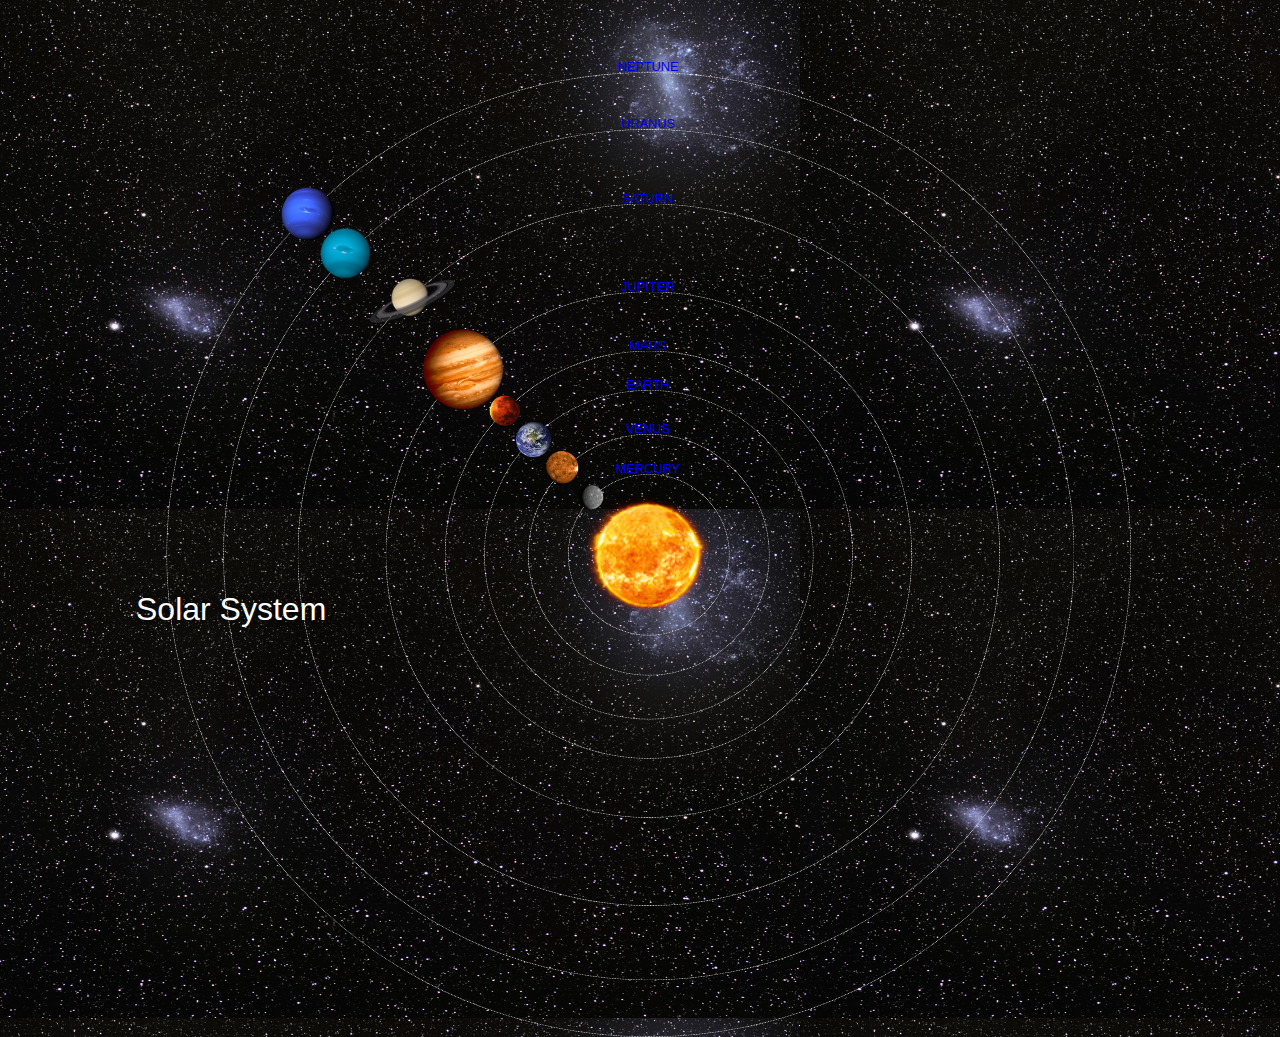
<file: index.html>
<!DOCTYPE html>
<html>
    <head>
        <title>Solar System</title>
        <link rel="stylesheet" href="style.css"/>
    </head>
    <body>
        <div id="container">
             <h1>Solar System</h1>
            <a href="sun.html"><img src="images/sun.png" id="sun"/></a>
            
            <div id="neptune-orbit">
                <a href="neptune.html"><img src="images/neptune.png" id="neptune"/></a>
            </div>
            <div id="neptune-label" class="label-box">
                <a href="neptune.html">NEPTUNE</a>
            </div>
            
            <div id="uranus-orbit">
                <a href="uranus.html"><img src="images/uranus.png" id="uranus"/></a>
            </div>
            <div id="uranus-label" class="label-box">
               <a href="uranus.html">URANUS</a>
            </div>    
            
            <div id="saturn-orbit">
                <a href="saturn.html"><img src="images/saturn.png" id="saturn"/></a>
            </div>
            <div id="saturn-label" class="label-box">
               <a href="saturn.html">SATURN</a>
            </div>

             <div id="jupiter-orbit">
                <a href="#"><img src="images/jupiter.png" id="jupiter"/></a>
            </div>
            <div id="jupiter-label" class="label-box">
               <a href="jupiter.html">JUPITER</a>
            </div> 
    
            <div id="mars-orbit">
                <a href="mars.html"><img id="mars" src="images/mars.png"/></a>
            </div>
               <div class="label-box" id="mars-label">
             <a href="mars.html" >MARS</a>
            </div> 
            
            <div id="earth-orbit">
                <a href="earth.html"><img id="earth" src="images/earth.png"/></a>
            </div>
               <div class="label-box" id="earth-label">
             <a href="earth.html" >EARTH</a>
            </div>
            
            <div id="venus-orbit">
                <a href="venus.html"><img id="venus" src="images/venus.png"/></a>
            </div>
               <div class="label-box" id="venus-label">
             <a href="venus.html" >VENUS</a>
            </div>            
            <div id="mercury-orbit">
                <a href="mercury.html"><img id="mercury" src="images/mercury.png"/></a>
            </div>
               <div class="label-box" id="mercury-label">
             <a href="mercury.html" >MERCURY</a>
            </div>
            
        </div>
    </body>
</html>
</file>
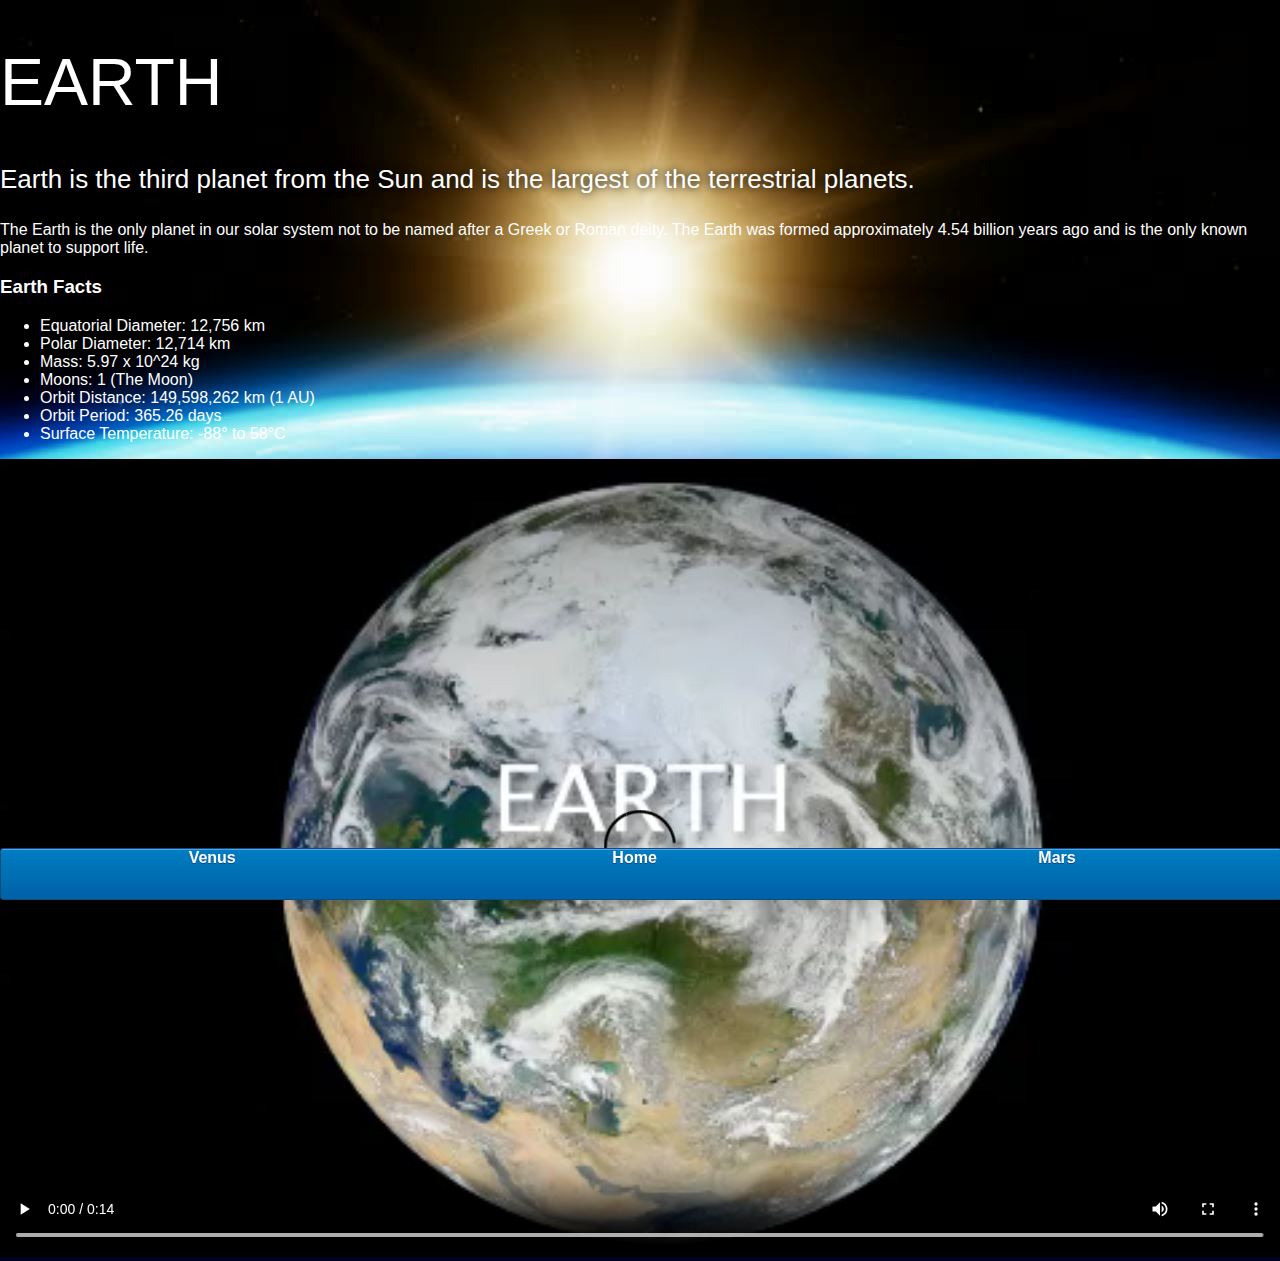
<file: earth.html>
<!DOCTYPE html>
<html>
    <head>
        <title>Solar System</title>
        <link rel="stylesheet" href="style-pages.css"/>
    </head>
    <body>
        <div id="main">
      <div id="cntent">
         <h1>Earth</h1>
                <p class="intro">
                    Earth is the third planet from the Sun and is the largest of the terrestrial planets. 
                </p>             

                <p>
                    The Earth is the only planet in our solar system not to be named after a Greek or Roman deity. The Earth was formed approximately 4.54 billion years ago and is the only known planet to support life.
                </p>

                <h3>Earth Facts</h3>
                <ul>
                    <li>Equatorial Diameter:	12,756 km</li>
                    <li>Polar Diameter:	12,714 km</li>
                    <li>Mass:	5.97 x 10^24 kg</li>
                    <li>Moons:	1 (The Moon)</li>
                    <li>Orbit Distance:	149,598,262 km (1 AU)</li>
                    <li>Orbit Period:	365.26 days</li>
                    <li>Surface Temperature:	-88&deg; to 58&deg;C</li>
                </ul>
                <video id="video" controls>
                    <source src="videos/earth-video.mp4" type="video/mp4">
                </video> 
  
         </div>
            
         <div id="tabs-bottom">
            <a href="venus.html">Venus</a>
            <a href="index.html">Home</a>
            <a href="mars.html">Mars</a> 
    
            </div> 
        </div>
    </body>
</html>
</file>
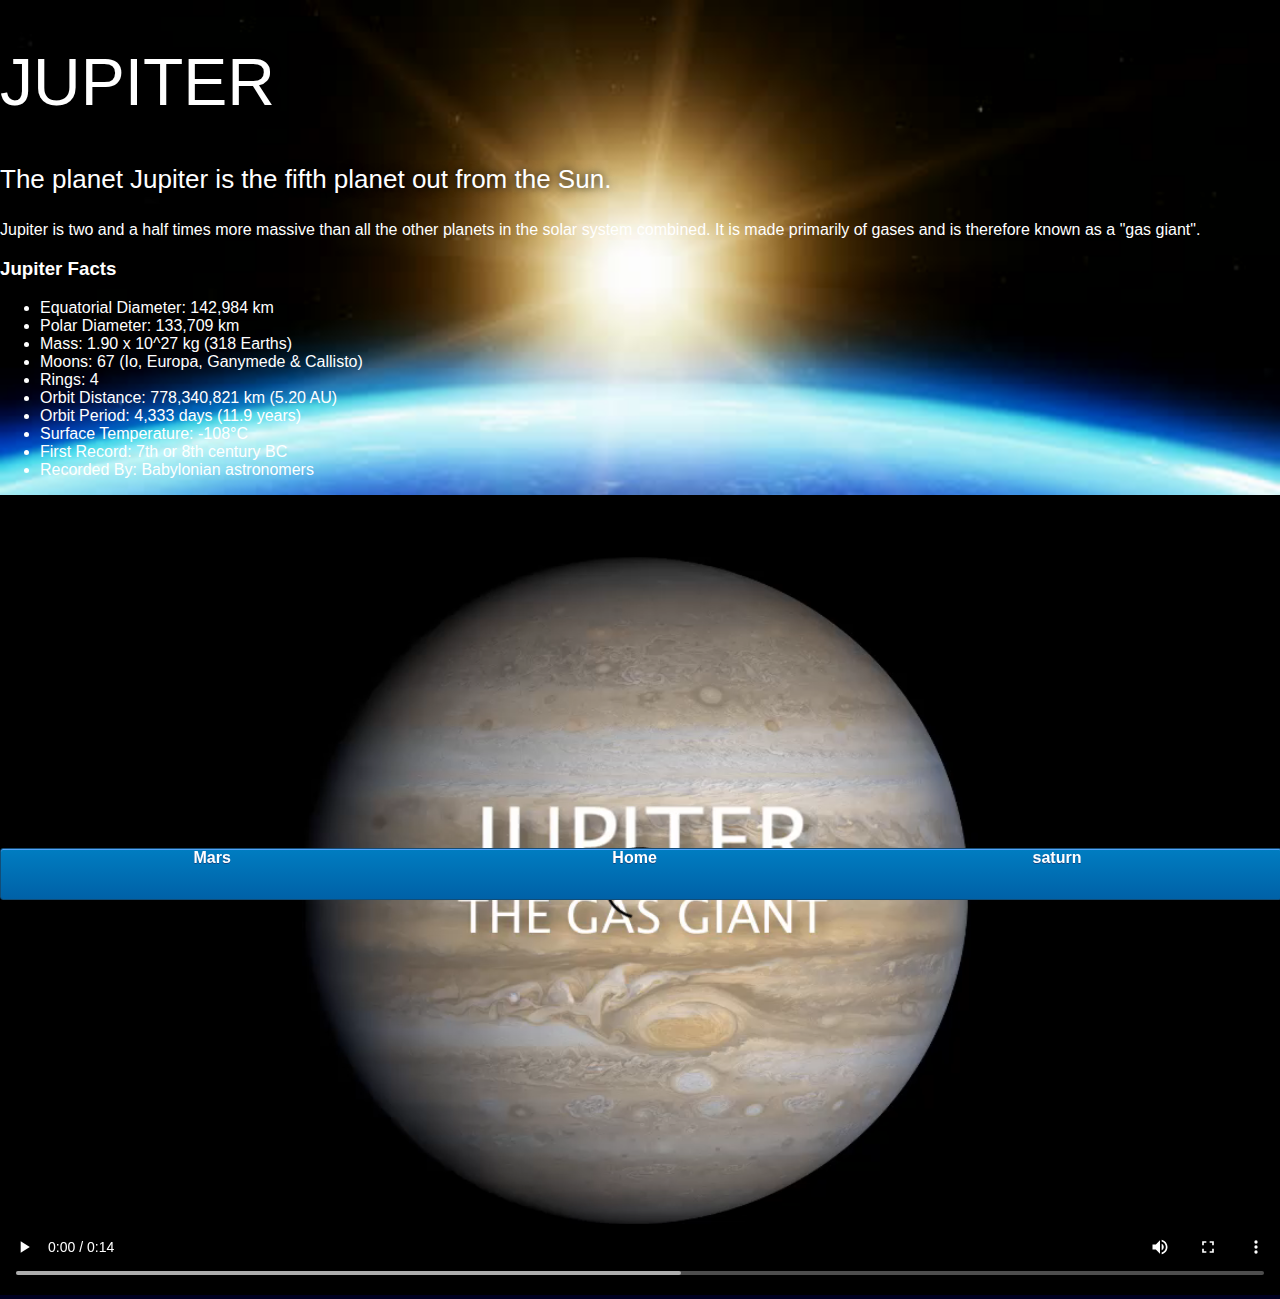
<file: jupiter.html>
<!DOCTYPE html>
<html>
    <head>
        <title>Solar System</title>
        <link rel="stylesheet" href="style-pages.css"/>
    </head>
    <body>
        <div id="main">
      <div id="cntent">
    
         <h1>Jupiter</h1>
                <p class="intro">
                    The planet Jupiter is the fifth planet out from the Sun.
                </p>             

                <p>
                    Jupiter is two and a half times more massive than all the other planets in the solar system combined. It is made primarily of gases and is therefore known as a "gas giant".
                </p>

                <h3>Jupiter Facts</h3>
                <ul>
                    <li>Equatorial Diameter:	142,984 km</li>
                    <li>Polar Diameter:	133,709 km</li>
                    <li>Mass:	1.90 x 10^27 kg (318 Earths)</li>
                    <li>Moons:	67 (Io, Europa, Ganymede & Callisto)</li>
                    <li>Rings:	4</li>
                    <li>Orbit Distance:	778,340,821 km (5.20 AU)</li>
                    <li>Orbit Period:	4,333 days (11.9 years)</li>
                    <li>Surface Temperature:	-108&deg;C</li>
                    <li>First Record:	7th or 8th century BC</li>
                    <li>Recorded By:	Babylonian astronomers</li>
                </ul>
                <video id="video" controls>
                    <source src="videos/jupiter-video.mp4" type="video/mp4">
                </video>
            </div>
            
         <div id="tabs-bottom">
            <a href="mars.html">Mars</a>
            <a href="index.html">Home</a>
            <a href="saturn.html">saturn</a> 
    
            </div> 
        </div>
    </body>
</html>
</file>
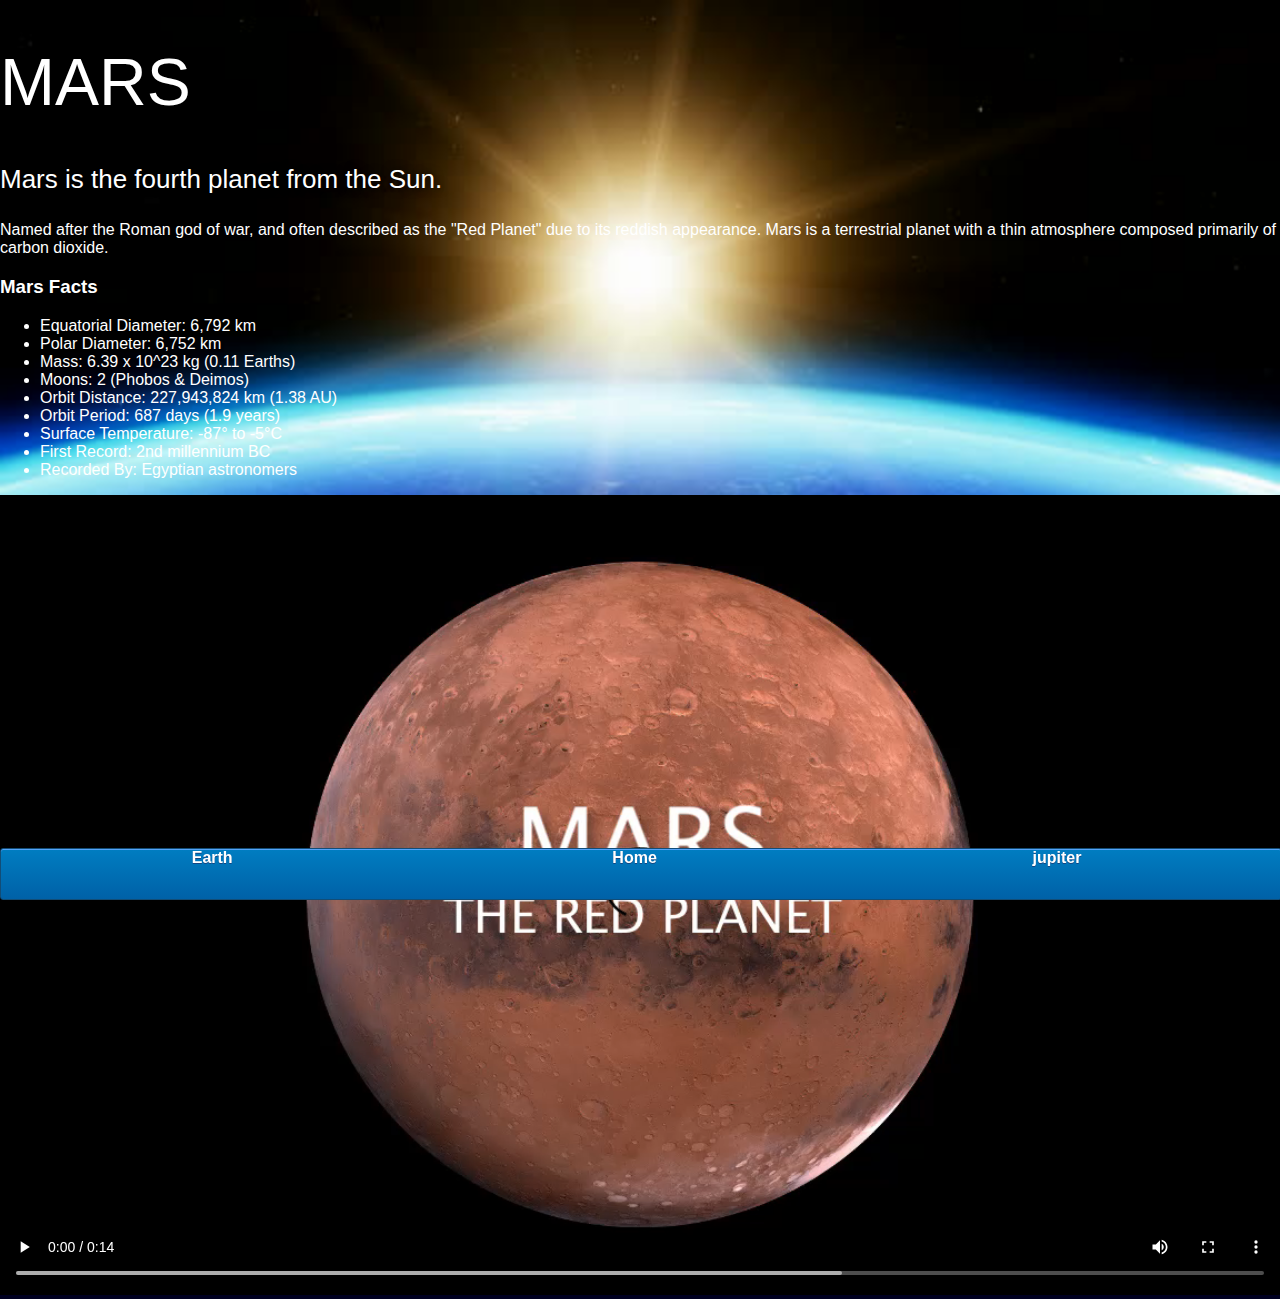
<file: mars.html>
<!DOCTYPE html>
<html>
    <head>
        <title>Solar System</title>
        <link rel="stylesheet" href="style-pages.css"/>
    </head>
    <body>
        <div id="main">
      <div id="cntent">
          
    <h1>Mars</h1>
                <p class="intro">
                    Mars is the fourth planet from the Sun.  
                </p>             

                <p>
                    Named after the Roman god of war, and often described as the "Red Planet" due to its reddish appearance. Mars is a terrestrial planet with a thin atmosphere composed primarily of carbon dioxide.
                </p>

                <h3>Mars Facts</h3>
                <ul>
                    <li>Equatorial Diameter:	6,792 km</li>
                    <li>Polar Diameter:	6,752 km</li>
                    <li>Mass:	6.39 x 10^23 kg (0.11 Earths)</li>
                    <li>Moons:	2 (Phobos & Deimos)</li>
                    <li>Orbit Distance:	227,943,824 km (1.38 AU)</li>
                    <li>Orbit Period:	687 days (1.9 years)</li>
                    <li>Surface Temperature:	-87&deg; to -5&deg;C</li>
                    <li>First Record:	2nd millennium BC</li>
                    <li>Recorded By:	Egyptian astronomers</li>
                </ul>
                <video id="video" controls>
                    <source src="videos/mars-video.mp4" type="video/mp4">
                </video>
         </div>
            
         <div id="tabs-bottom">
            <a href="earth.html">Earth</a>
            <a href="index.html">Home</a>
            <a href="jupiter.html">jupiter</a> 
    
            </div> 
        </div>
    </body>
</html>
</file>
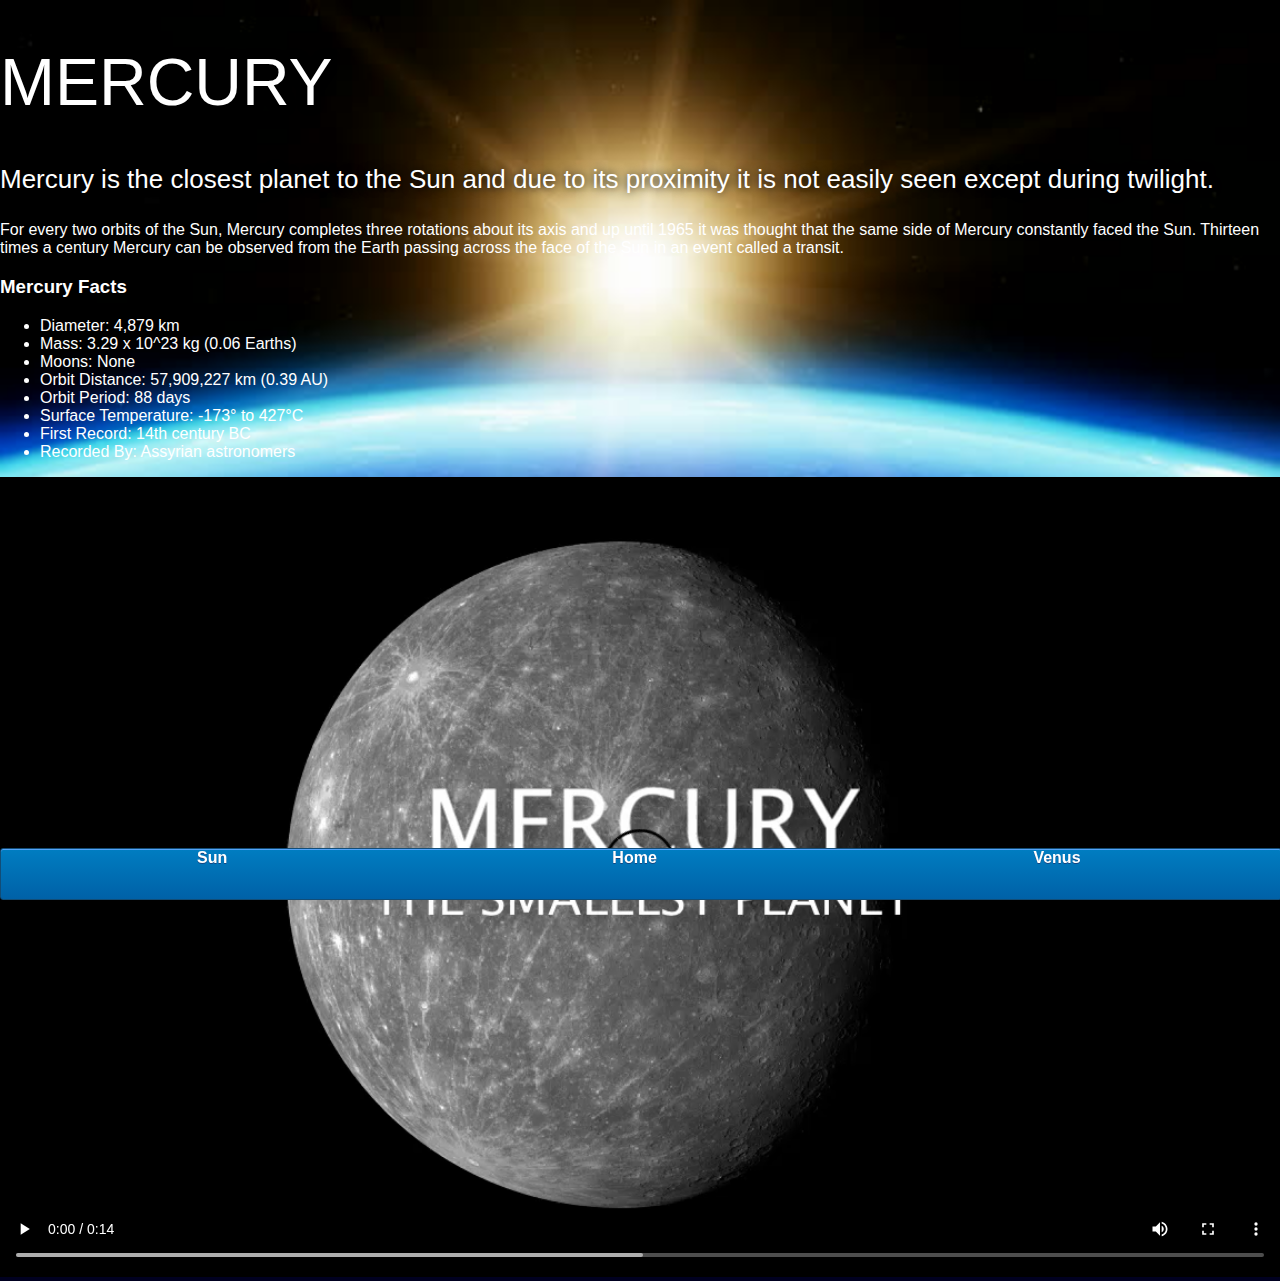
<file: mercury.html>
<!DOCTYPE html>
<html>
    <head>
        <title>Solar System</title>
        <link rel="stylesheet" href="style-pages.css"/>
    </head>
    <body>
        <div id="main">
      <div id="cntent">
       <h1>Mercury</h1>
                <p class="intro">
                    Mercury is the closest planet to the Sun and due to its proximity it is not easily seen except during twilight. 
                </p>             

                <p>
                    For every two orbits of the Sun, Mercury completes three rotations about its axis and up until 1965 it was thought that the same side of Mercury constantly faced the Sun. Thirteen times a century Mercury can be observed from the Earth passing across the face of the Sun in an event called a transit.
                </p>

                <h3>Mercury Facts</h3>
                <ul>
                    <li>Diameter:	4,879 km</li>
                    <li>Mass:	3.29 x 10^23 kg (0.06 Earths)</li>
                    <li>Moons:	None</li>
                    <li>Orbit Distance:	57,909,227 km (0.39 AU)</li>
                    <li>Orbit Period:	88 days</li>
                    <li>Surface Temperature:	-173&deg; to 427&deg;C</li>
                    <li>First Record:	14th century BC</li>
                    <li>Recorded By:	Assyrian astronomers</li>
                </ul>
                <video id="video" controls>
                    <source src="videos/mercury-video.mp4" type="video/mp4">
                </video>
          
         </div>
            
         <div id="tabs-bottom">
            <a href="sun.html">Sun</a>
            <a href="index.html">Home</a>
            <a href="venus.html">Venus</a> 
            
            </div> 
        </div>
    </body>
</html>
</file>
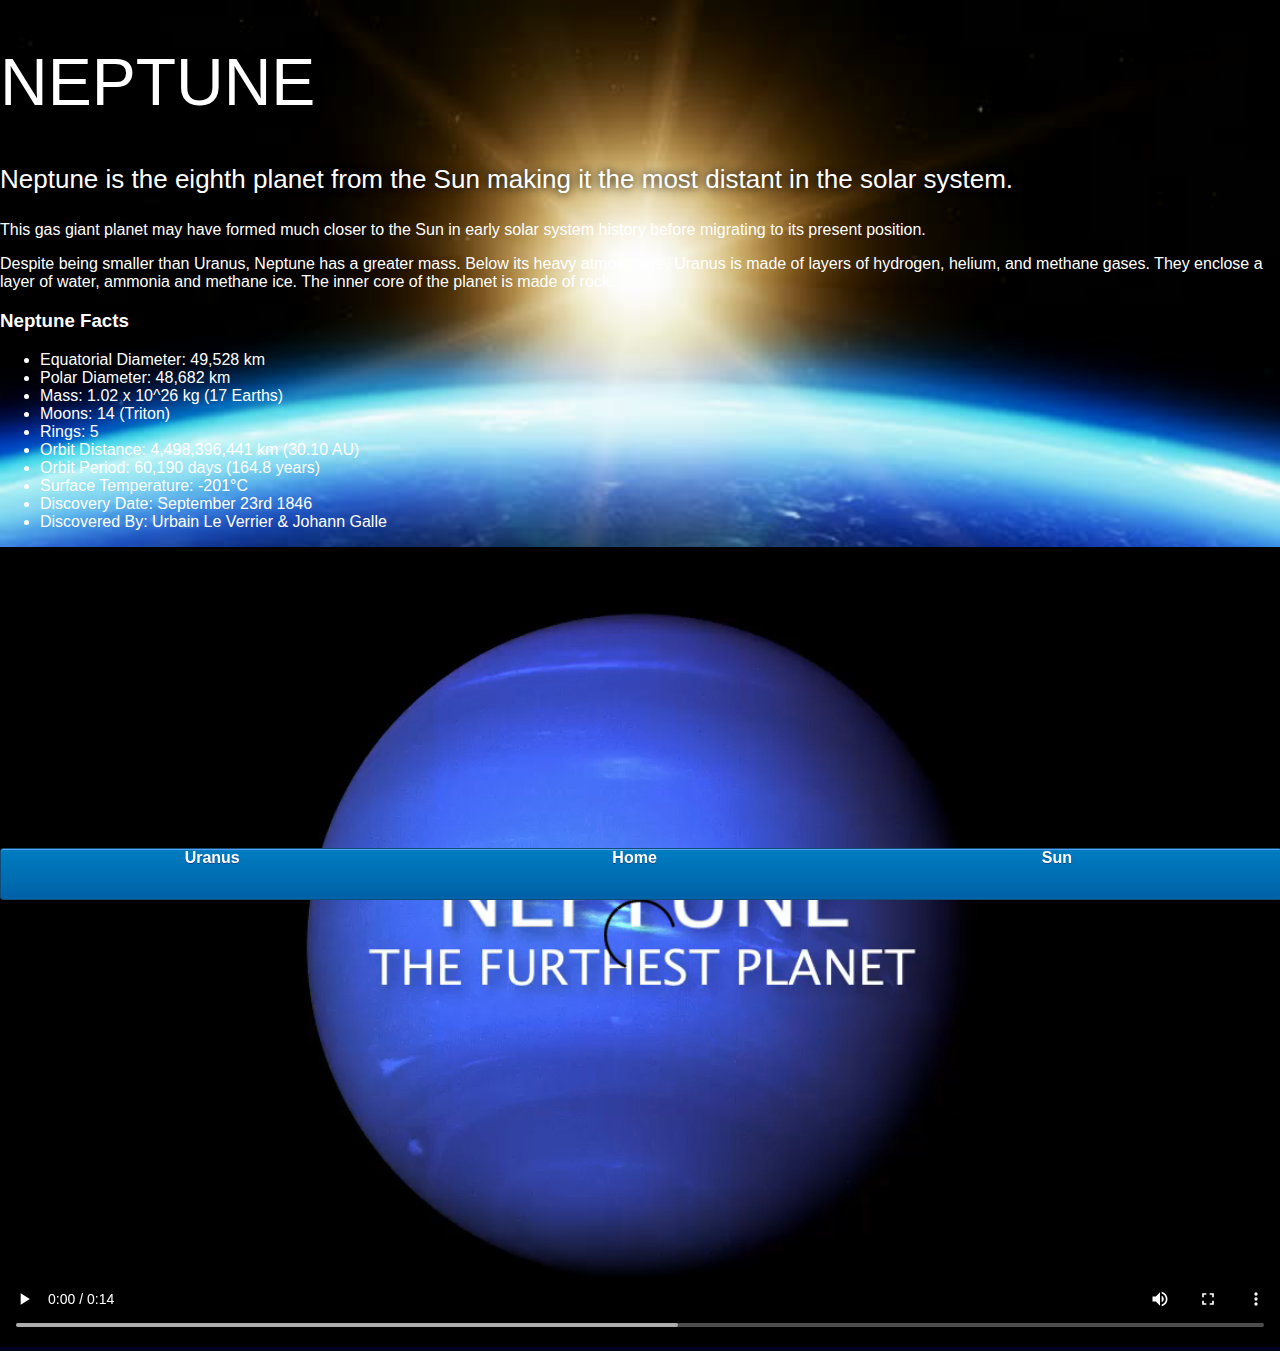
<file: neptune.html>
<!DOCTYPE html>
<html>
    <head>
        <title>Solar System</title>
        <link rel="stylesheet" href="style-pages.css"/>
    </head>
    <body>
        <div id="main">
      <div id="cntent">
      <h1>Neptune</h1>
                <p class="intro">
                    Neptune is the eighth planet from the Sun making it the most distant in the solar system. 
                </p>             
                <p>
                    This gas giant planet may have formed much closer to the Sun in early solar system history before migrating to its present position.</p>

                <p>Despite being smaller than Uranus, Neptune has a greater mass. Below its heavy atmosphere, Uranus is made of layers of hydrogen, helium, and methane gases. They enclose a layer of water, ammonia and methane ice. The inner core of the planet is made of rock.</p>

                <h3>Neptune Facts</h3>
                <ul>
                    <li>Equatorial Diameter:	49,528 km</li>
                    <li>Polar Diameter:	48,682 km</li>
                    <li>Mass:	1.02 x 10^26 kg (17 Earths)</li>
                    <li>Moons:	14 (Triton)</li>
                    <li>Rings:	5</li>
                    <li>Orbit Distance:	4,498,396,441 km (30.10 AU)</li>
                    <li>Orbit Period:	60,190 days (164.8 years)</li>
                    <li>Surface Temperature:	-201&deg;C</li>
                    <li>Discovery Date:	September 23rd 1846</li>
                    <li>Discovered By:	Urbain Le Verrier & Johann Galle</li>
                </ul>

                <video id="video" controls>
                    <source src="videos/neptune-video.mp4" type="video/mp4">
                </video>
         </div>
            
         <div id="tabs-bottom">
            <a href="uranus.html">Uranus</a>
            <a href="index.html">Home</a>
            <a href="sun.html">Sun</a> 
    
            </div> 
        </div>
    </body>
</html>
</file>
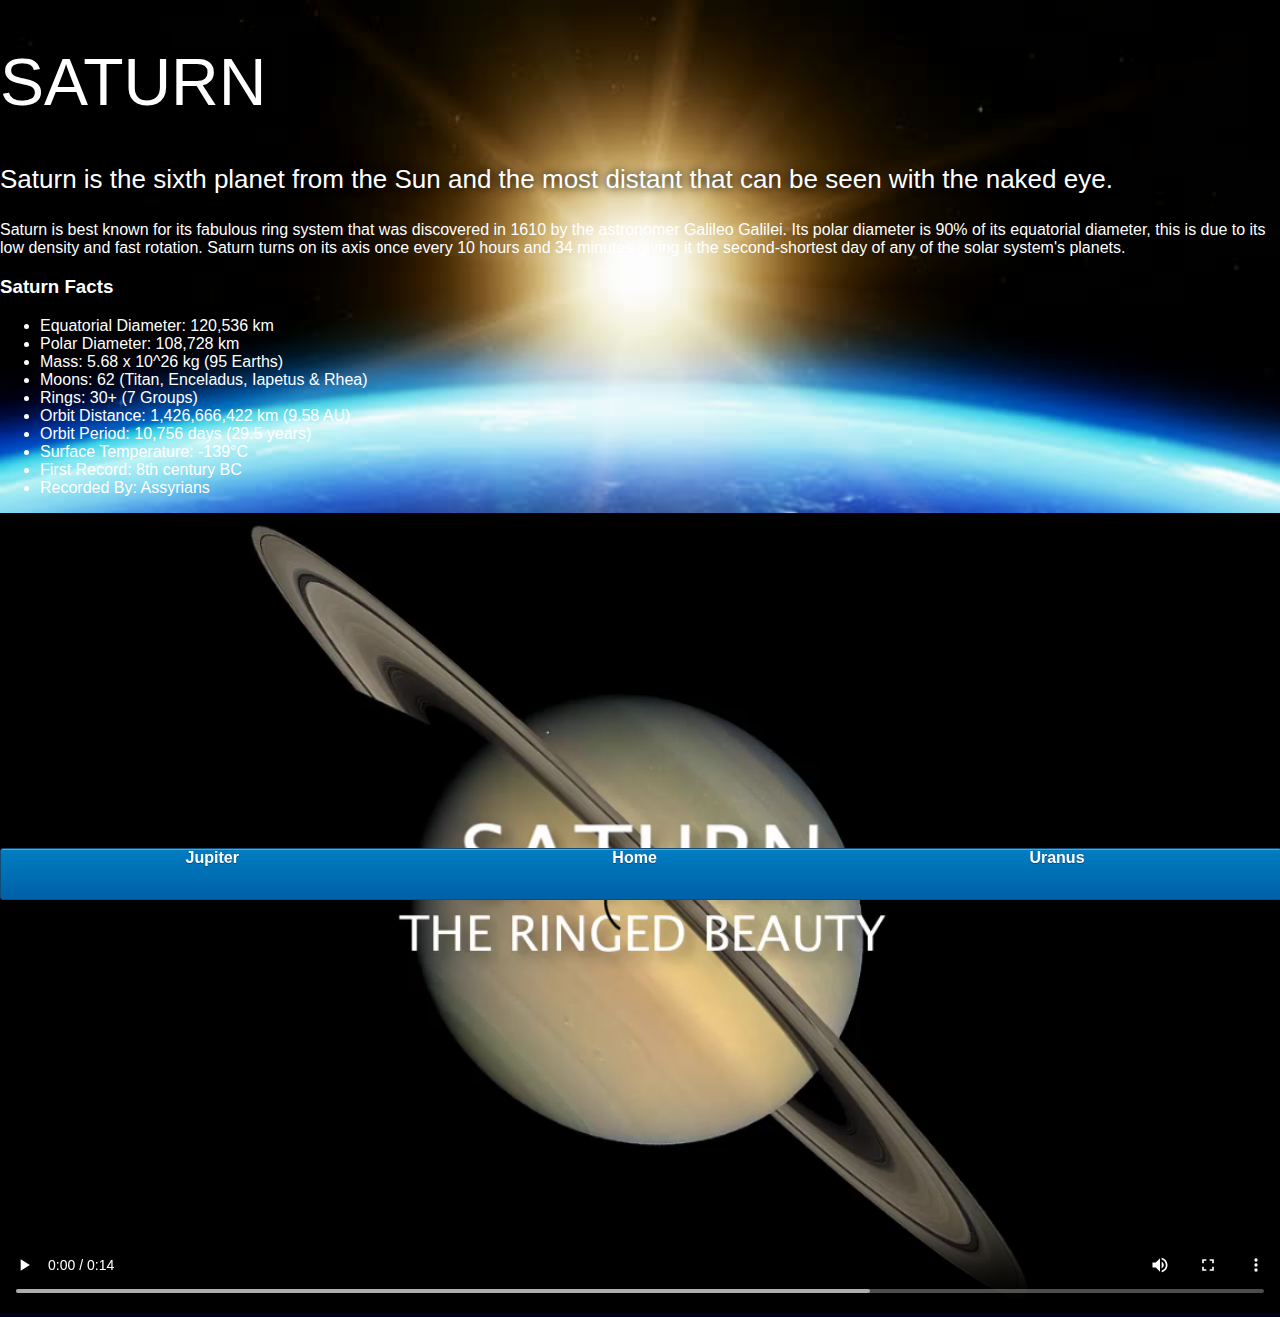
<file: saturn.html>
<!DOCTYPE html>
<html>
    <head>
        <title>Solar System</title>
        <link rel="stylesheet" href="style-pages.css"/>
    </head>
    <body>
        <div id="main">
      <div id="cntent">
   <h1>Saturn</h1>
                <p class="intro">
                    Saturn is the sixth planet from the Sun and the most distant that can be seen with the naked eye.
                </p>             

                <p>
                    Saturn is best known for its fabulous ring system that was discovered in 1610 by the astronomer Galileo Galilei. Its polar diameter is 90% of its equatorial diameter, this is due to its low density and fast rotation. Saturn turns on its axis once every 10 hours and 34 minutes giving it the second-shortest day of any of the solar system's planets.
                </p>

                <h3>Saturn Facts</h3>
                <ul>
                    <li>Equatorial Diameter:	120,536 km</li>
                    <li>Polar Diameter:	108,728 km</li>
                    <li>Mass:	5.68 x 10^26 kg (95 Earths)</li>
                    <li>Moons:	62 (Titan, Enceladus, Iapetus & Rhea)</li>
                    <li>Rings:	30+ (7 Groups)</li>
                    <li>Orbit Distance:	1,426,666,422 km (9.58 AU)</li>
                    <li>Orbit Period:	10,756 days (29.5 years)</li>
                    <li>Surface Temperature:	-139&deg;C</li>
                    <li>First Record:	8th century BC</li>
                    <li>Recorded By:	Assyrians</li>
                </ul>
                <video id="video" controls>
                    <source src="videos/saturn-video.mp4" type="video/mp4">
                </video>
         </div>
            
         <div id="tabs-bottom">
            <a href="jupiter.html">Jupiter</a>
            <a href="index.html">Home</a>
            <a href="uranus.html">Uranus</a> 
    
            </div> 
        </div>
    </body>
</html>
</file>
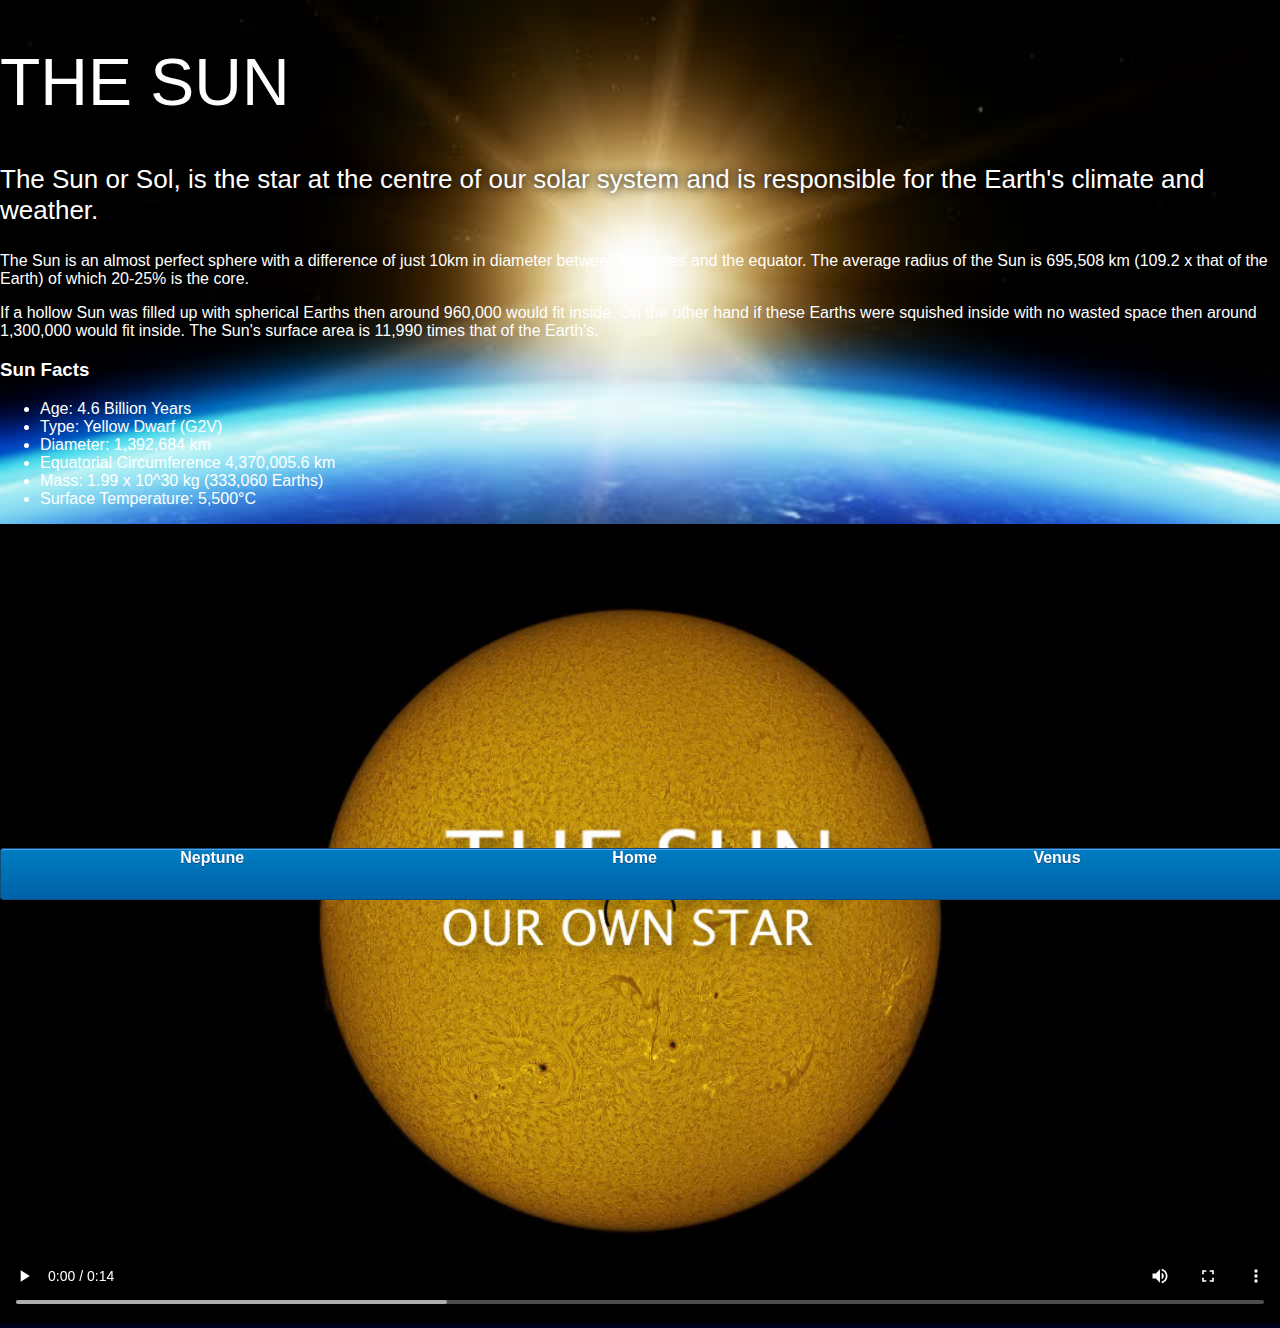
<file: sun.html>
<!DOCTYPE html>
<html>
    <head>
        <title>Solar System</title>
        <link rel="stylesheet" href="style-pages.css"/>
    </head>
    <body>
        <div id="main">
      <div id="cntent">
            <h1>The Sun</h1>
                <p class="intro">
                    The Sun or Sol, is the star at the centre of our solar system and is responsible for the Earth's climate and weather. 
                </p>             

                <p>
                    The Sun is an almost perfect sphere with a difference of just 10km in diameter between the poles and the equator. The average radius of the Sun is 695,508 km (109.2 x that of the Earth) of which 20-25% is the core.
                </p>
                <p>
                    If a hollow Sun was filled up with spherical Earths then around 960,000 would fit inside. On the other hand if these Earths were squished inside with no wasted space then around 1,300,000 would fit inside. The Sun's surface area is 11,990 times that of the Earth's.
                </p>

                <h3>Sun Facts</h3>
                <ul>
                    <li>Age:	4.6 Billion Years</li>
                    <li>Type:	Yellow Dwarf (G2V)</li>
                    <li>Diameter:	1,392,684 km</li>
                    <li>Equatorial Circumference	4,370,005.6 km</li>
                    <li>Mass:	1.99 x 10^30 kg (333,060 Earths)</li>
                    <li>Surface Temperature:	5,500°C</li>
                </ul>
          
               <video id="video" controls>
             <source src="videos/sun-video.mp4" type="video/mp4">
          </video>
          
         </div>
            
         <div id="tabs-bottom">
            <a href="neptune.html">Neptune</a>
            <a href="index.html">Home</a>
            <a href="venus.html">Venus</a> 
            
            </div> 
        </div>
    </body>
</html>
</file>
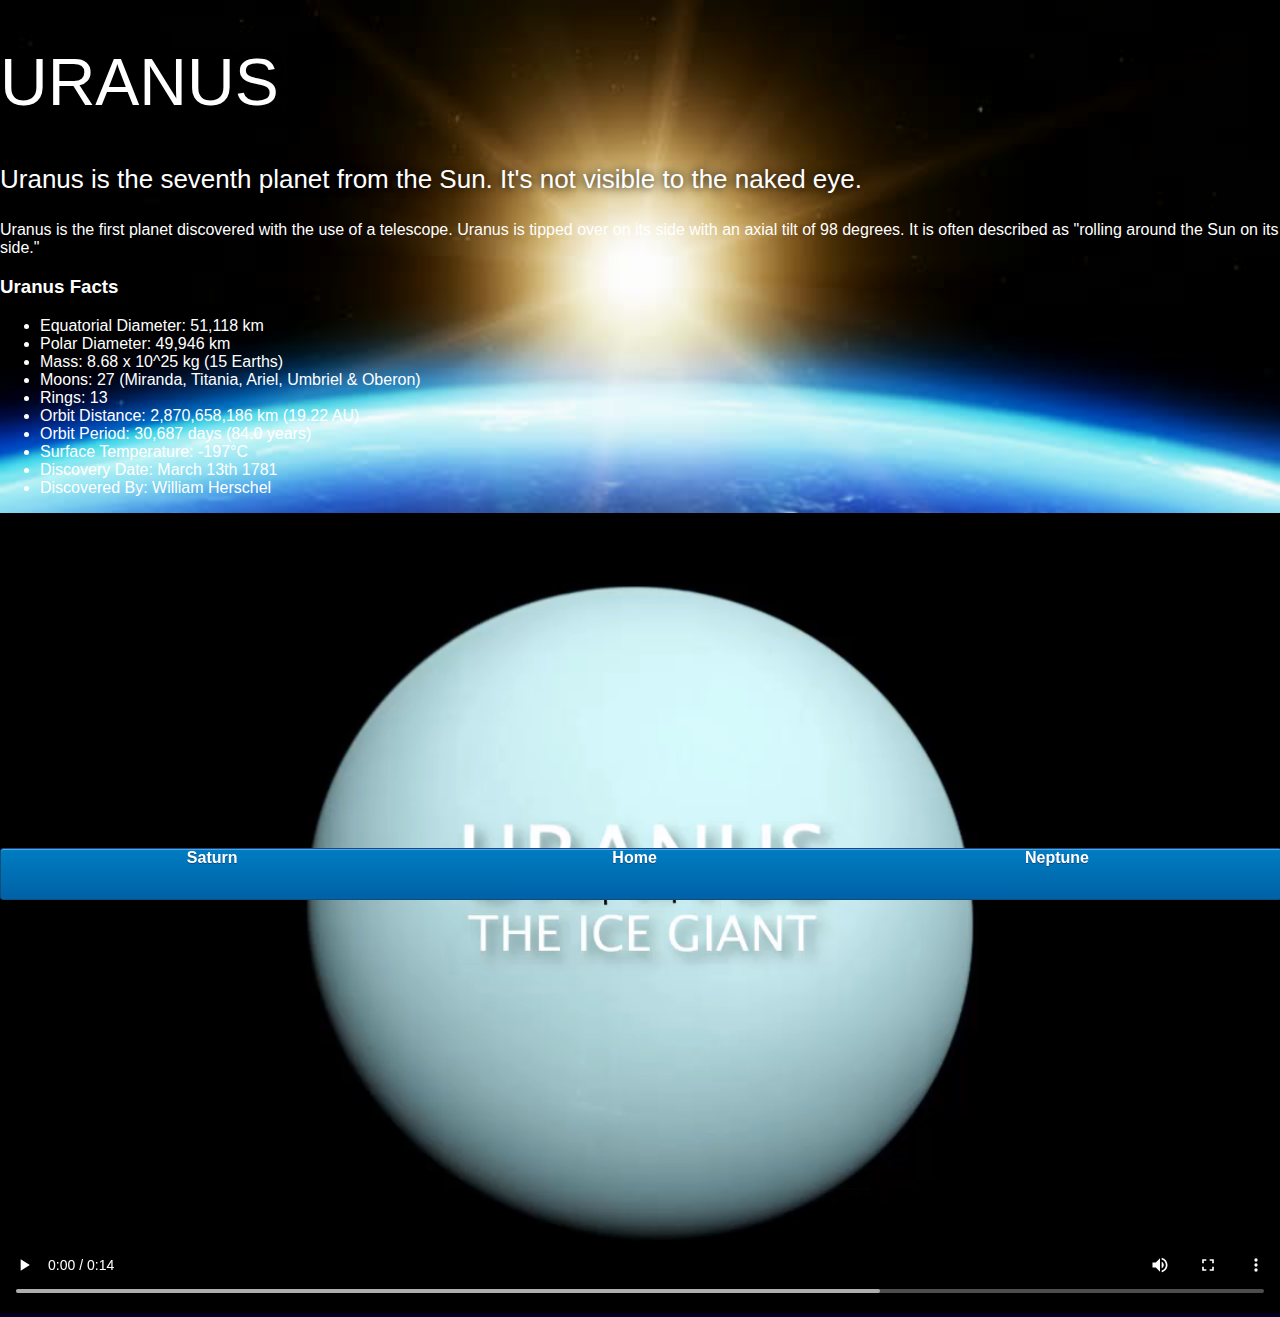
<file: uranus.html>
<!DOCTYPE html>
<html>
    <head>
        <title>Solar System</title>
        <link rel="stylesheet" href="style-pages.css"/>
    </head>
    <body>
        <div id="main">
      <div id="cntent">
          
        <h1>Uranus</h1>
                <p class="intro">
                    Uranus is the seventh planet from the Sun. It's not visible to the naked eye.
                </p>             

                <p>
                    Uranus is the first planet discovered with the use of a telescope. Uranus is tipped over on its side with an axial tilt of 98 degrees. It is often described as "rolling around the Sun on its side."
                </p>

                <h3>Uranus Facts</h3>
                <ul>
                    <li>Equatorial Diameter:	51,118 km</li>
                    <li>Polar Diameter:	49,946 km</li>
                    <li>Mass:	8.68 x 10^25 kg (15 Earths)</li>
                    <li>Moons:	27 (Miranda, Titania, Ariel, Umbriel & Oberon)</li>
                    <li>Rings:	13</li>
                    <li>Orbit Distance:	2,870,658,186 km (19.22 AU)</li>
                    <li>Orbit Period:	30,687 days (84.0 years)</li>
                    <li>Surface Temperature:	-197&deg;C</li>
                    <li>Discovery Date:	March 13th 1781</li>
                    <li>Discovered By:	William Herschel</li>
                </ul>
                <video id="video" controls>
                    <source src="videos/uranus-video.mp4" type="video/mp4">
                </video>
         </div>
            
         <div id="tabs-bottom">
            <a href="saturn.html">Saturn</a>
            <a href="index.html">Home</a>
            <a href="neptune.html">Neptune</a> 
    
            </div> 
        </div>
    </body>
</html>
</file>
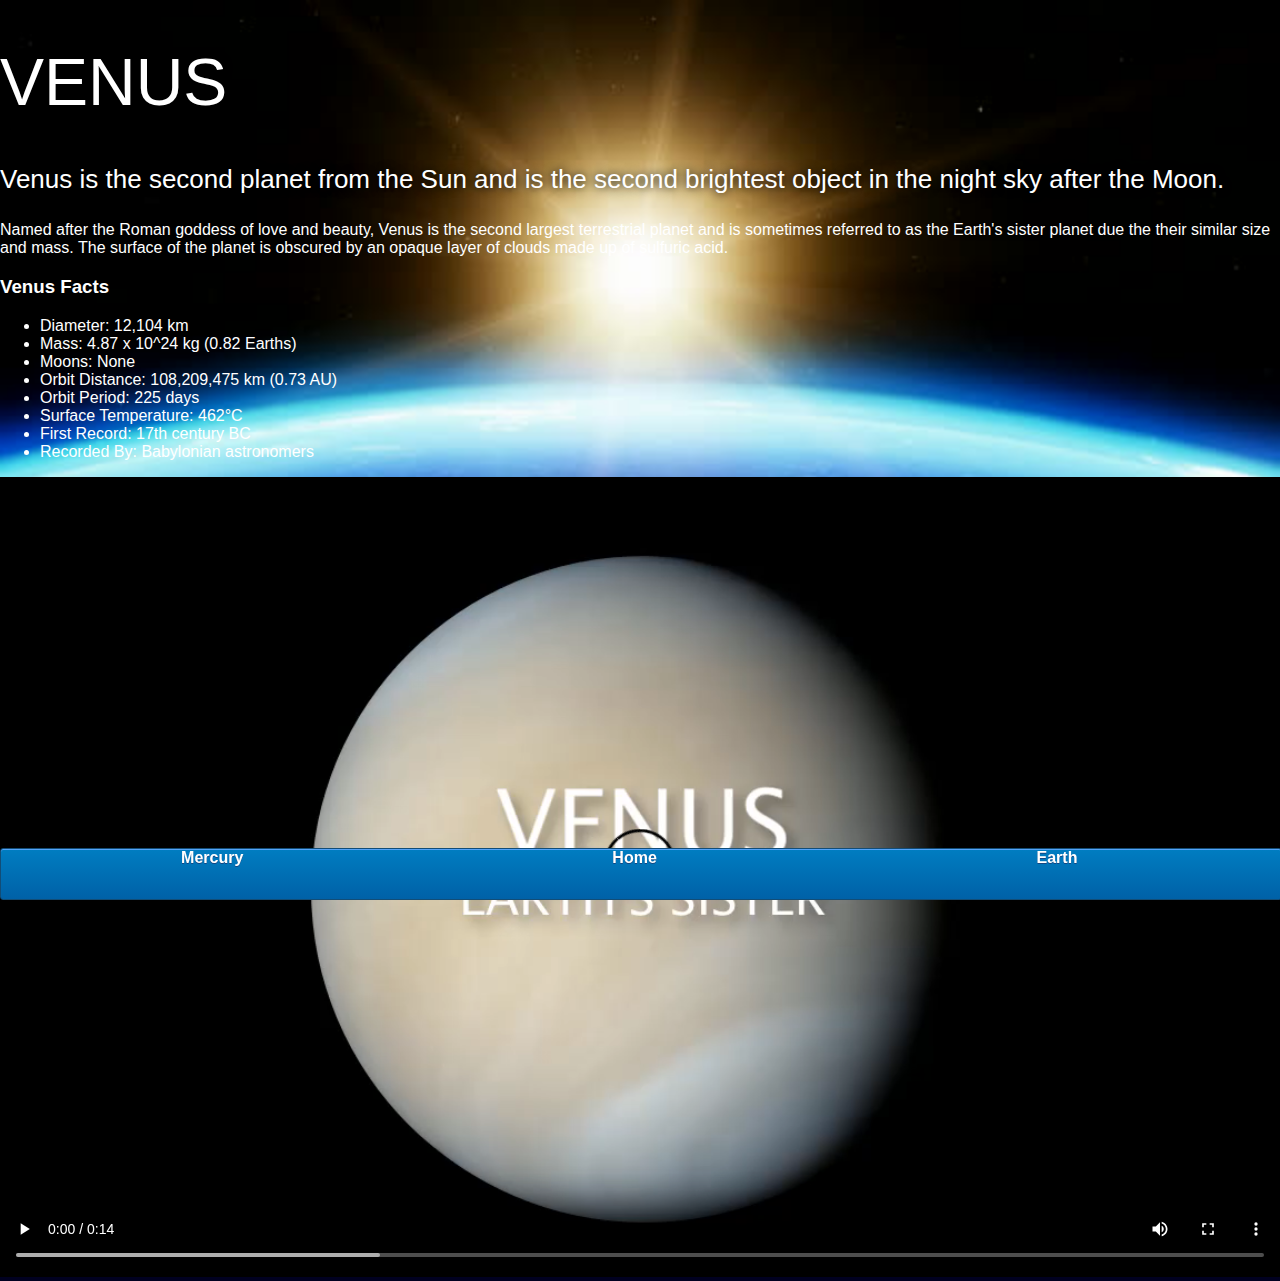
<file: venus.html>
<!DOCTYPE html>
<html>
    <head>
        <title>Solar System</title>
        <link rel="stylesheet" href="style-pages.css"/>
    </head>
    <body>
        <div id="main">
      <div id="cntent">
          
         <h1>Venus</h1>
                <p class="intro">
                    Venus is the second planet from the Sun and is the second brightest object in the night sky after the Moon. 
                </p>             

                <p>
                    Named after the Roman goddess of love and beauty, Venus is the second largest terrestrial planet and is sometimes referred to as the Earth's sister planet due the their similar size and mass. The surface of the planet is obscured by an opaque layer of clouds made up of sulfuric acid.
                </p>

                <h3>Venus Facts</h3>
                <ul>
                    <li>Diameter:	12,104 km</li>
                    <li>Mass:	4.87 x 10^24 kg (0.82 Earths)</li>
                    <li>Moons:	None</li>
                    <li>Orbit Distance:	108,209,475 km (0.73 AU)</li>
                    <li>Orbit Period:	225 days</li>
                    <li>Surface Temperature:	462&deg;C</li>
                    <li>First Record:	17th century BC</li>
                    <li>Recorded By:	Babylonian astronomers</li>
                </ul>
                <video id="video" controls>
                    <source src="videos/venus-video.mp4" type="video/mp4">
                </video> 
         </div>
            
         <div id="tabs-bottom">
            <a href="mercury.html">Mercury</a>
            <a href="index.html">Home</a>
            <a href="earth.html">Earth</a> 
    
            </div> 
        </div>
    </body>
</html>
</file>
<file: style.css>
body{
    width: 100%;
    height: 100%;
    background: url('images/space.png');
    overflow: hidden;   
}

h1{
    font-family: sans-serif;
    font-weight: 100;
    font-size: 40px;
    text-shadow: 0 0 10px #000000;
    color: white;
}

/*========================== SUN ======================*/

#sun{
    position: absolute;
    z-index: 1000;
    width: 160px;
    bottom: 10px;
    left: 50%;
    margin-left: -80px;
}

/*========================== NEPTUNE ======================*/

#neptune{
    width: 66px;
    height: 66px;
    margin: 143px;
    z-index: 1000; 
    animation: spin-right 8s linear infinite;
    -webkit-animation: spin-right 8s linear infinite;
}

#neptune-orbit{
    position: absolute;
    width: 1204px;
    height: 1204px;
    bottom: -512px;
    left: 50%;
    margin-left:  -602px;
    border:  1px dotted white;  
    border-radius: 50%;
    animation: spin-left 14s linear infinite;
    -webkit-animation: spin-left 14s linear infinite;
    
}

#neptune-label{
    bottom: 692px;
}

/*========================== URANUS ======================*/

#uranus{
    width: 66px;
    height: 66px;
    margin: 120px;
    z-index: 1000; 
    animation: spin-right 8s linear infinite;
    -webkit-animation: spin-right 8s linear infinite;
}

#uranus-orbit{
    position: absolute;
    width: 1062px;
    height: 1062px;
    bottom: -441px;
    left: 50%;
    margin-left:  -531px;
    border:  1px dotted white;  
    border-radius: 50%;
    animation: spin-left 15s linear infinite;
    -webkit-animation: spin-left 15s linear infinite;
    
}

#uranus-label{
    bottom: 620px;
}

/*========================== SATURN ======================*/

#saturn{
    width: 110px;
    margin: 85px;
    z-index: 1000; 
    animation: spin-right 13s linear infinite;
    -webkit-animation: spin-right 13s linear infinite;
}

#saturn-orbit{
    position: absolute;
    width: 876px;
    height: 876px;
    bottom: -348px;
    left: 50%;
    margin-left:  -438px;
    border:  1px dotted white;  
    border-radius: 50%;
    animation: spin-left 13s linear infinite;
    -webkit-animation: spin-left 13s linear infinite;
    
}

#saturn-label{
    bottom: 527px;
}

/*========================== JUPITER ======================*/

#jupiter{
    width: 100px;
    height: 100px;
    margin: 46px;
    z-index: 1000; 
    animation: spin-right 10s linear infinite;
    -webkit-animation: spin-right 10s linear infinite;
}

#jupiter-orbit{
    position: absolute;
    width: 656px;
    height: 656px;
    bottom: -238px;
    left: 50%;
    margin-left:  -328px;
    border:  1px dotted white;  
    border-radius: 50%;
    animation: spin-left 10s linear infinite;
    -webkit-animation: spin-left 10s linear infinite;
    
}

#jupiter-label{
    bottom: 417px;
}

/*========================== MARS ======================*/

#mars{
    width: 38px;
    height: 38px;
    margin: 55px;
    z-index: 1000; 
    animation: spin-right 3s linear infinite;
    -webkit-animation: spin-right 3s linear infinite;
}

#mars-orbit{
    position: absolute;
    width: 508px;
    height: 508px;
    bottom: -164px;
    left: 50%;
    margin-left:  -254px;
    border:  1px dotted white;  
    border-radius: 50%;
    animation: spin-left 4s linear infinite;
    -webkit-animation: spin-left 4s linear infinite;
    
}

#mars-label{
    bottom: 343px;
}

/*========================== EARTH ======================*/

#earth{
    width: 50px;
    height: 50px;
    margin: 36px;
    z-index: 1000; 
    animation: spin-right 3s linear infinite;
    -webkit-animation: spin-right 3s linear infinite;
}

#earth-orbit{
    position: absolute;
    width: 410px;
    height: 410px;
    bottom: -115px;
    left: 50%;
    margin-left:  -205px;
    border:  1px dotted white;  
    border-radius: 50%;
    animation: spin-left 5s linear infinite;
    -webkit-animation: spin-left 5s linear infinite;
    
}

#earth-label{
    bottom: 294px;
}


/*========================== VENUS ======================*/

#venus{
    width: 50px;
    height: 50px;
    margin: 16px;
    z-index: 1000; 
   
}

#venus-orbit{
    position: absolute;
    width: 300px;
    height: 300px;
    bottom: -60px;
    left: 50%;
    margin-left:  -150px;
    border:  1px dotted white;  
    border-radius: 50%;
    animation: spin-left 4s linear infinite;
    -webkit-animation: spin-left 4s linear infinite;
    
}

#venus-label{
    bottom: 239px;
}
/*========================== MERCURY ======================*/

#mercury{
    width: 40px;
    height: 40px;
    margin: 8px;
    z-index: 1000; 
    
}

#mercury-orbit{
    position: absolute;
    z-index: 1;
    width: 200px;
    height: 200px;
    bottom: -10px;
    left: 50%;
    margin-left:  -100px;
    border:  1px dotted white;  
    border-radius: 50%;
    animation: spin-left 2s linear infinite;
    -webkit-animation: spin-left 2s linear infinite;
    
}

#mercury-label{
    bottom: 189px;
}
/*==========================  PLEASE REMOVE ======================*/

#container{
    transform: scale(0.8, 0.8) translate(0,700px);
}


/*==========================  LABEL BOX ======================*/

.label-box{
    position: absolute;
    width: 150px;
    left: 50%;
    margin-left: -75px;
    text-align: center;
    color: white;
    font-weight: 100;
    font-family: sans-serif;
}

.label-box a{
    text-decoration: none;
    padding: 0;
    margin: 0;
}

.label-box a:visited{
    color:white;
}

/*==========================  ANIMATION ======================*/

@keyframes spin-left{
    100%{
        transform: rotate(-360deg);
        -webkit-transform:rotate(-360deg);
    }
}

@keyframes spin-right{
    100%{
        transform: rotate(360deg);
        -webkit-transform: rotate(360deg); 
    }
}
</file>
<file: style-pages.css>
body{
    margin: 0;
    padding: 0;
    width: 100%;
    background-color: #000020;
    font-family: sans-serif;
    background-image: url('images/earth-sunrise.jpg');
    background-repeat: no-repeat;
    background-size: 100%;
    color: #ffffff;
}

h1{
    font-weight: 100;
    font-size: 66px;
    text-shadow: 0 0 10px #000000;
    text-transform:  uppercase;
}

p.intro{
    font-size: 26px;
    font-weight: 200;
    text-shadow: 0 0 10px #000000;
}

#content{
    margin-bottom: 50px;
    padding: 8px;
}

#video{
    width: 100%
}

/*================= BOTTOM TABS ==============*/

#tabs-bottom{
    position: fixed;
    bottom: 0;
    left: 0;
    z-index:  500;
    display: inline-block;
    width: 100%;
    height: 50px;
    
    box-shadow:  inset 0px 1px 0px  #54a3f7;
    background: linear-gradient(#007dc1, #0061a7);
    border-radius:  3px;
    border: 1px solid #124d77;
}

#tabs-bottom a{
    float: left;
    display: block;
    width: 33%;
    height: 35px;
    font-weight: 700;
    color: white;
    text-align: center;
    text-decoration: none;
    text-shadow: 0px 1px 0px #154682;
    
    
}
</file>
